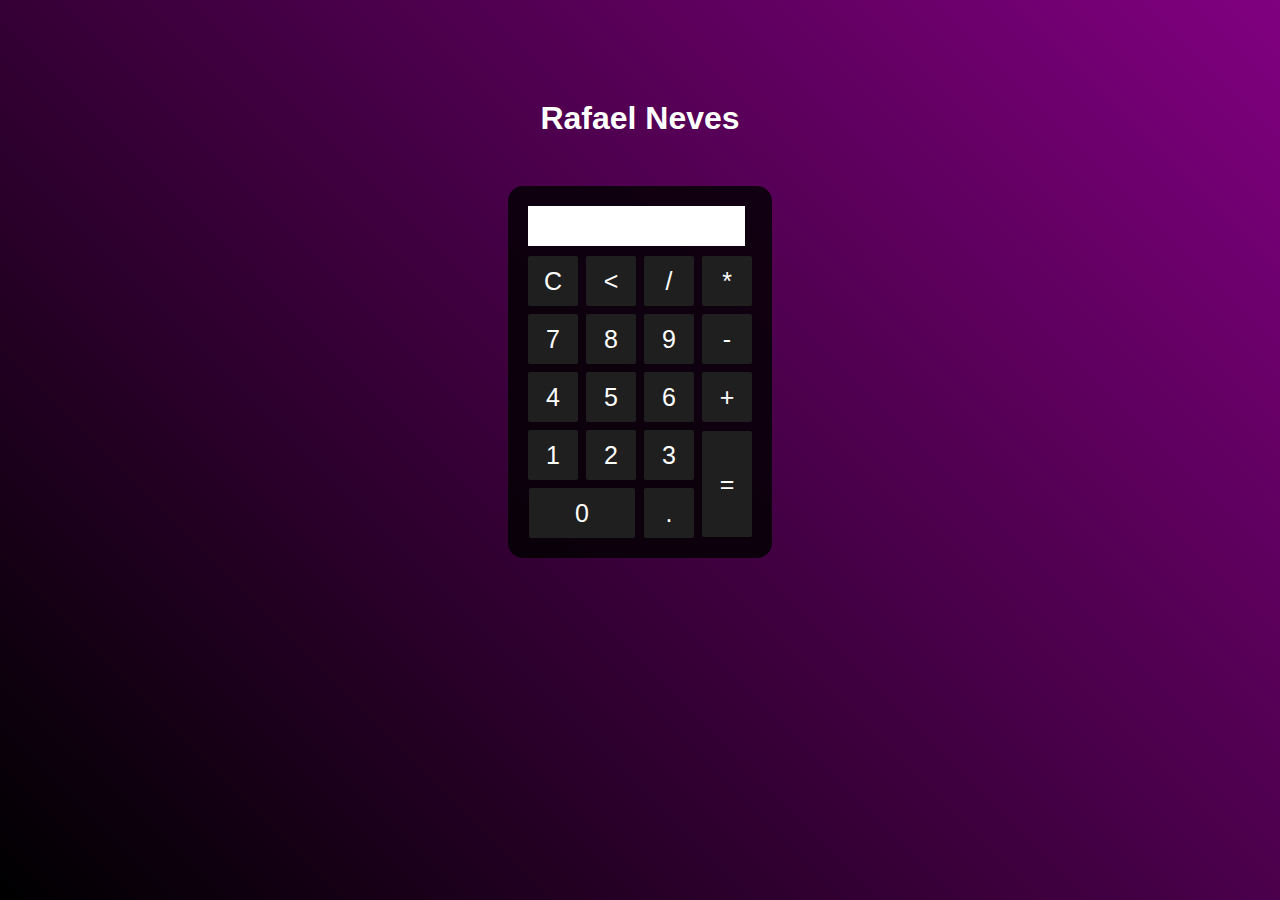
<file: front end/Projetos/calculadora/calculadora.html>
<!DOCTYPE html>
<html lang="en">
<head>
    <meta charset="UTF-8">
    <meta name="viewport" content="width=device-width, initial-scale=1.0">
    <title>calculadora</title>
    <style>
        *{
            margin: 0;
            padding: 0;
        }
        .fundo{
            background-image:linear-gradient(45deg,black,purple);
            height: 100vh;
            color: white;
            font-family: Arial, Helvetica, sans-serif;
            text-align: center;
        }
        .calculadora{
            position: absolute;
            background-color: rgba(0,0,0,0.8);
            top: 0%;
            left: 50%;
            transform: translate(-50%,50%);
            border-radius: 15px;
            padding: 15px;
        }
        .botao{
            width: 50px;
            height: 50px;
            font-size: 25px;
            cursor: pointer;
            background-color: rgb(31,31,31);
            border: none;
            color: white;
            margin: 3px;
            border-radius: 2px;
        }
        .botao:hover{
            background-color: black;
        }
        #resultado{
            width: 207px;
            background-color: white;
            height: 30px;
            margin: 5px;
            font-size: 25px;
            color: black;
            text-align: right;
            padding: 5px;
        }
        
    </style>
</head>
<body>
    <div class="fundo">
        <h1 class="name" style="padding-top: 100px;">Rafael Neves</h1>
        <div class="calculadora">
           <p id="resultado"></p> 
           <table>
            <tr>
                <td><button class="botao" onclick="clean()">C</button></td>
                <td><button class="botao" onclick="back()"><</button></td>
                <td><button class="botao" onclick="insert('/')">/</button></td>
                <td><button class="botao" onclick="insert('*')">*</button></td>
            </tr>
            <tr>
                <td><button class="botao" onclick="insert('7')">7</button></td>
                <td><button class="botao" onclick="insert('8')">8</button></td>
                <td><button class="botao" onclick="insert('9')">9</button></td>
                <td><button class="botao" onclick="insert('-')">-</button></td>
            </tr>
            <tr>
                <td><button class="botao" onclick="insert('4')">4</button></td>
                <td><button class="botao" onclick="insert('5')">5</button></td>
                <td><button class="botao" onclick="insert('6')">6</button></td>
                <td><button class="botao" onclick="insert('+')">+</button></td>
            </tr>
            <tr>
                <td><button class="botao" onclick="insert('1')">1</button></td>
                <td><button class="botao" onclick="insert('2')">2</button></td>
                <td><button class="botao" onclick="insert('3')">3</button></td>
                <td rowspan="2"><button class="botao" style="height: 106px;" onclick="calcular()">=</button></td>
            </tr>
            <tr>
                <td colspan="2"><button class="botao" style="width: 106px;" onclick="insert('0')">0</button></td>
                <td><button class="botao" onclick="insert('.')">.</button></td>
            </tr>
           </table>
        </div>
    </div>

    <script>
        function insert(num)
        {
            var numero = document.getElementById('resultado').innerHTML;
            document.getElementById('resultado').innerHTML = numero + num;
        }
        function clean()
            {
                document.getElementById('resultado').innerHTML = "";
            }
        function back()
        {
           var resultado = document.getElementById('resultado').innerHTML; 
           document.getElementById('resultado').innerHTML = resultado.substring(0,resultado.length -1);
        }
        function calcular()
        {
        var resultado = document.getElementById('resultado').innerHTML;
        if(resultado){
            document.getElementById('resultado').innerHTML = eval(resultado);
        }
        else
        {
            document.getElementById('resultado').innerHTML = "Nada...";
        }

        }
        
        
    </script>
</body>
</html>
</file>
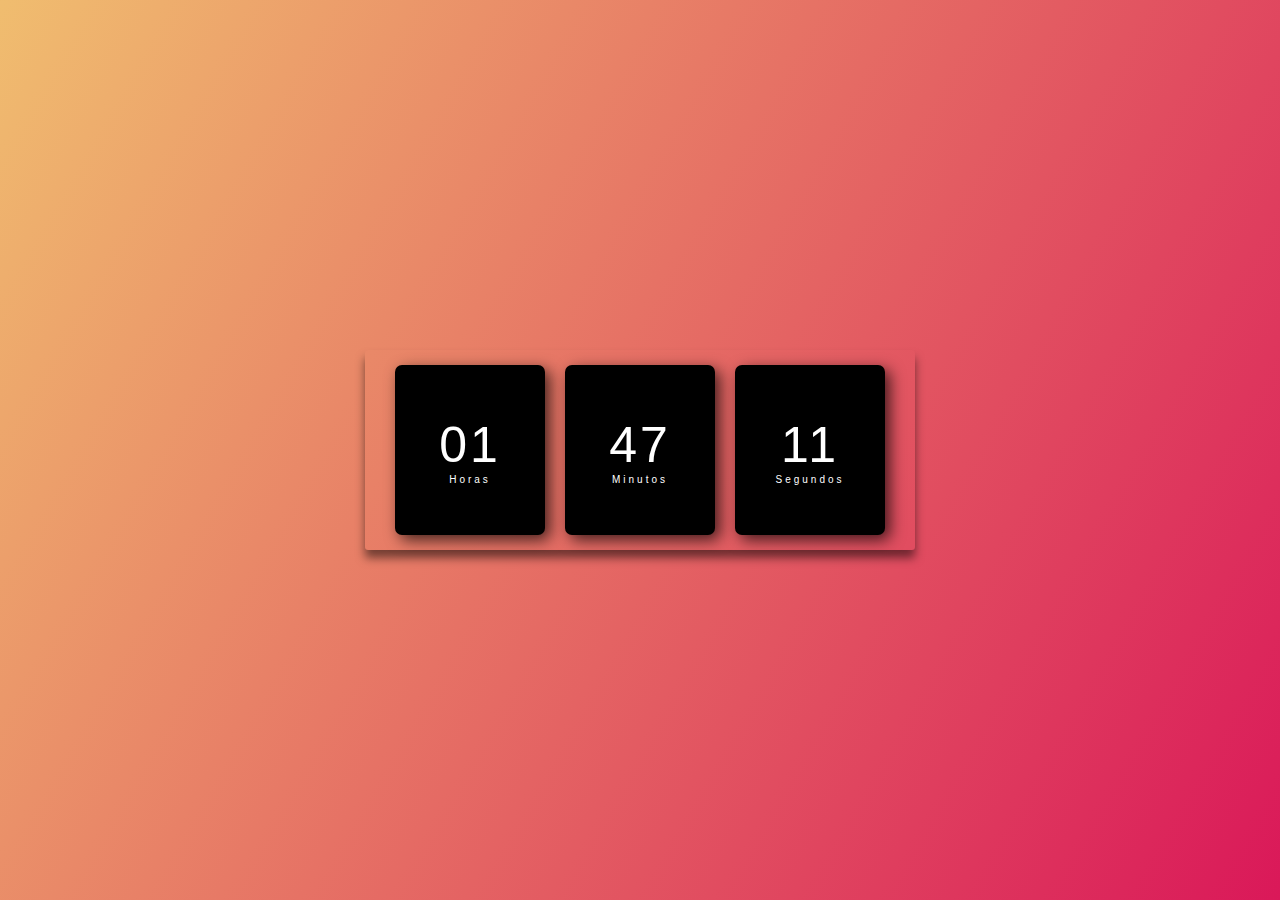
<file: front end/Projetos/relogio digital/relogio.html>
<!DOCTYPE html>
<html lang="en">
<head>
    <meta charset="UTF-8">
    <meta name="viewport" content="width=device-width, initial-scale=1.0">
    <link rel="stylesheet" href="style.css">
    <title>Relogio Digital</title>
</head>
<body>
   <div class="relogio">
    <div>
        <span id="horas">00</span>
        <span class="tempo">Horas</span>
    </div>
    <div>
        <span id="minutos">00</span>
        <span class="tempo">Minutos</span>
    </div>
    <div>
        <span id="segundos">00</span>
        <span class="tempo">Segundos</span>
    </div>
   </div>
   <script src="Java.js"></script>
</body>
</html>
</file>
<file: front end/Projetos/relogio digital/style.css>
* {
    font-family: Arial, Helvetica, sans-serif;
    margin: 0;
    padding: 0;
}
body {
    height: 100vh;
    background: linear-gradient(120deg, #F0BD6F, #DA1859);
    display: flex;
    align-items: center;
    justify-content: center;
}
.relogio {
    display: flex;
    align-items: center;
    justify-content: center;
    height: 200px;
    width: 550px;
    background: transparent;
    border-radius: 3px;
    box-shadow: 0px 8px 10px rgba(0, 0, 0, 0.5);

}
.relogio div {
    height: 170px;
    width: 150px;
    display: flex;
    flex-direction: column;
    align-items: center;
    justify-content: center;
    color: #fff;
    background: black;
    box-shadow: 5px 5px 15px rgba(0, 0, 0, 0.7);
    border-radius: 7px;
    letter-spacing: 3px;
    margin: 10px;
    font-size: 50px;
}
.relogio span.tempo {
    font-size: 10px;

}
</file>
